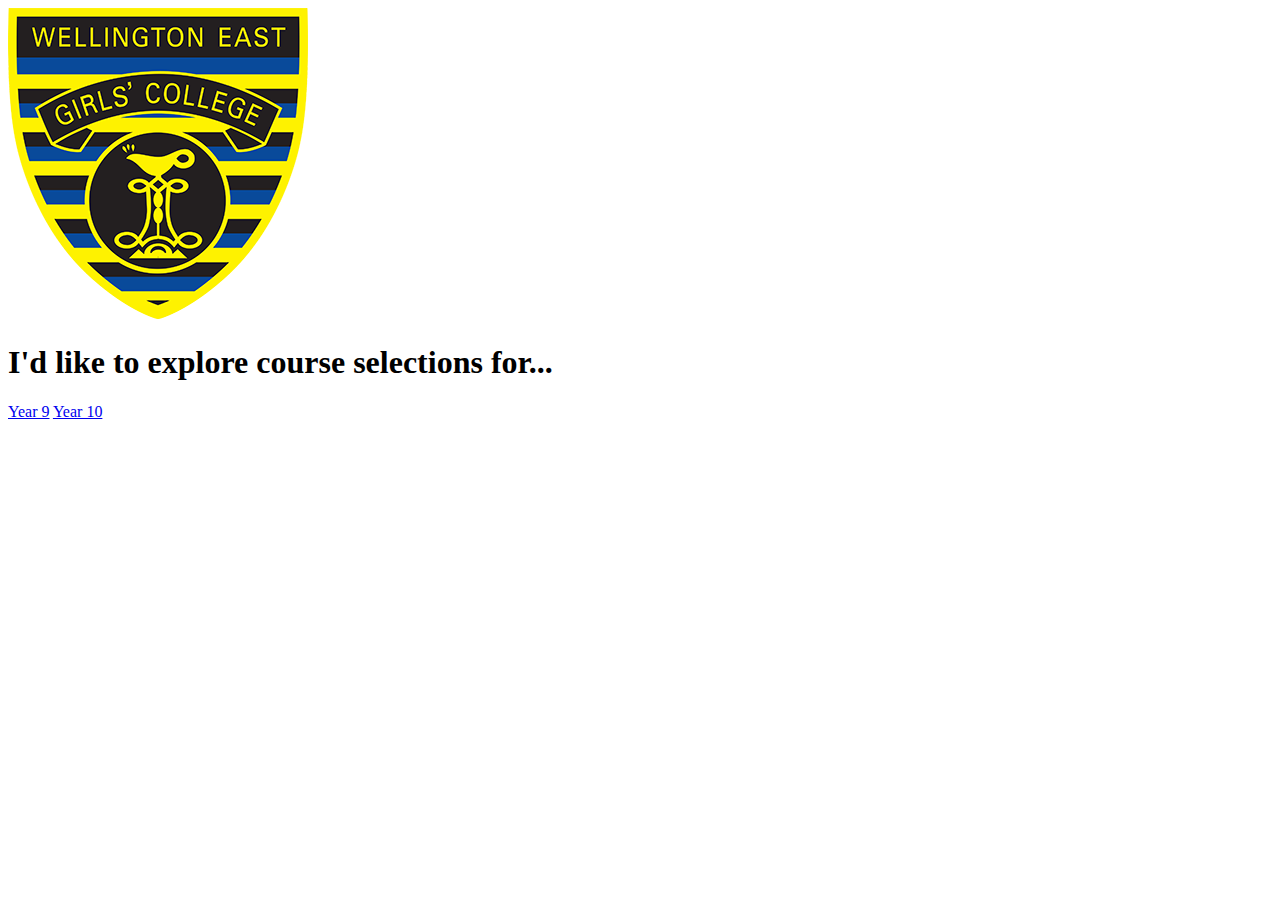
<file: index.html>
<!DOCTYPE html>
<html>
  <head>
    <title>WEGC</title>
    <link rel="icon" href="../../wegc-fav.png" />
    <link rel="preconnect" href="https://fonts.googleapis.com" />
    <link rel="preconnect" href="https://fonts.gstatic.com" crossorigin />
    <link
      href="https://fonts.googleapis.com/css2?family=Source+Sans+3:ital,wght@0,200..900;1,200..900&display=swap"
      rel="stylesheet"
    />
    <link
      href="https://cdn.jsdelivr.net/npm/bootstrap@5.3.0-alpha3/dist/css/bootstrap.min.css"
      rel="stylesheet"
      integrity="sha384-KK94CHFLLe+nY2dmCWGMq91rCGa5gtU4mk92HdvYe+M/SXH301p5ILy+dN9+nJOZ"
      crossorigin="anonymous"
    />

    <!-- Google analytics
        This is purely to get an idea of if this tool is being used. All data sharing options have been 
        disabled and the enhanced measurements selected are "page views" and "form interactions"
  -->
    <script
      async
      src="https://www.googletagmanager.com/gtag/js?id=G-G5KN7HB2KK"
    ></script>
    <script>
      window.dataLayer = window.dataLayer || [];
      function gtag() {
        dataLayer.push(arguments);
      }
      gtag("js", new Date());

      gtag("config", "G-G5KN7HB2KK");
    </script>
  </head>
  <body>
    <div class="container">
      <div class="row justify-content-center">
        <div class="col-lg-2 col-md-4 col-sm-6 col-xs-8">
          <img src="wegc-small.png" class="img-fluid mt-5" />
        </div>
      </div>
      <div class="row justify-content-center">
        <div class="col">
          <h1 class="display-5 text-center mt-5 mb-2">
            I'd like to explore course selections for...
          </h1>
        </div>
      </div>
      <div class="row justify-content-center">
        <div class="d-grid gap-2 col-4 mx-auto">
          <a href="selections/year9/" class="btn btn-primary" type="button"
            >Year 9</a
          >
          <a href="selections/year10/" class="btn btn-primary" type="button"
            >Year 10</a
          >
        </div>
      </div>
    </div>
  </body>
</html>
</file>
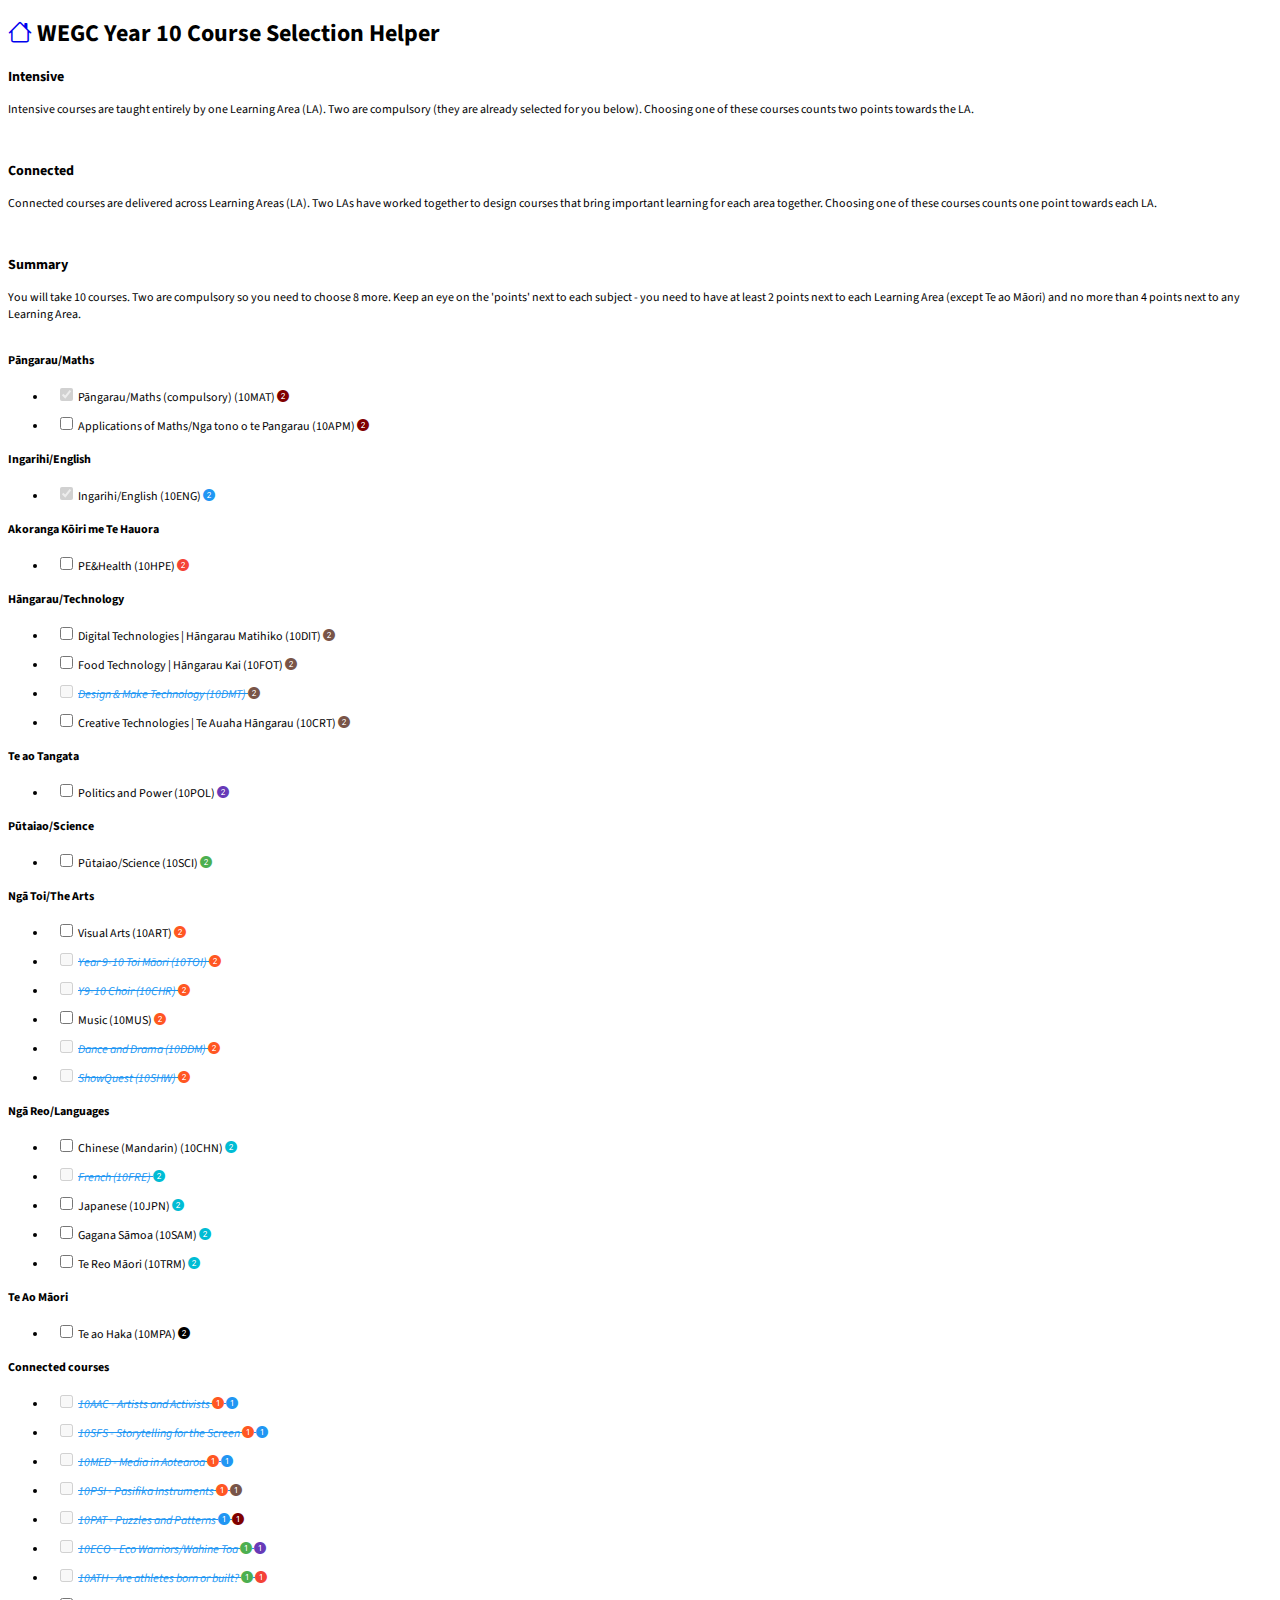
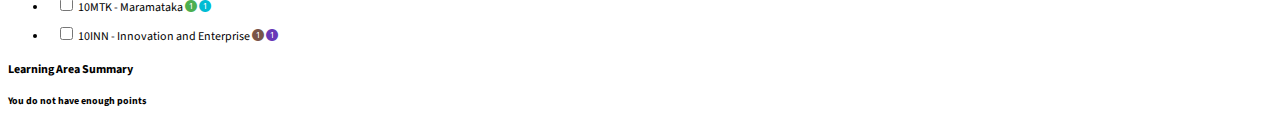
<file: selections/year10/index.html>
<!DOCTYPE html>
<html lang="en">
  <head>
    <meta charset="utf-8" />
    <meta name="viewport" content="width=device-width, initial-scale=1" />
    <title>WEGC Y10 Course Selection Verifier</title>
    <link rel="icon" href="../../wegc-fav.png" />
    <link rel="preconnect" href="https://fonts.googleapis.com" />
    <link rel="preconnect" href="https://fonts.gstatic.com" crossorigin />
    <link
      href="https://fonts.googleapis.com/css2?family=Source+Sans+3:ital,wght@0,200..900;1,200..900&display=swap"
      rel="stylesheet"
    />
    <link
      href="https://cdn.jsdelivr.net/npm/bootstrap@5.3.0-alpha3/dist/css/bootstrap.min.css"
      rel="stylesheet"
      integrity="sha384-KK94CHFLLe+nY2dmCWGMq91rCGa5gtU4mk92HdvYe+M/SXH301p5ILy+dN9+nJOZ"
      crossorigin="anonymous"
    />
    <link
      rel="stylesheet"
      href="https://cdn.jsdelivr.net/npm/bootstrap-icons@1.10.5/font/bootstrap-icons.css"
    />
    <link rel="stylesheet" href="../style.css" />
    <style></style>

    <!-- Google analytics
        This is purely to get an idea of if this tool is being used. All data sharing options have been 
        disabled and the enhanced measurements selected are "page views" and "form interactions"
  -->
    <script
      async
      src="https://www.googletagmanager.com/gtag/js?id=G-G5KN7HB2KK"
    ></script>
    <script>
      window.dataLayer = window.dataLayer || [];
      function gtag() {
        dataLayer.push(arguments);
      }
      gtag("js", new Date());

      gtag("config", "G-G5KN7HB2KK");
    </script>
  </head>
  <body>
    <div class="container-fluid">
      <h1 class="display-6">
        <a class="btn btn-primary btn-lg" href="../../"
          ><i class="bi bi-house"></i
        ></a>
        WEGC <span class="bg-warning">Year 10</span> Course Selection Helper
      </h1>
      <!-- <h1>Year 10 course selection verifier</h1> -->
      <div class="row head-row">
        <div class="col-6">
          <div class="card">
            <div class="card-body pb-0">
              <h3>Intensive</h3>
              <p>
                Intensive courses are taught entirely by one Learning Area (LA).
                Two are compulsory (they are already selected for you below).
                Choosing one of these courses counts two points towards the LA.
              </p>
            </div>
          </div>
        </div>
        <div class="col-3">
          <div class="card">
            <div class="card-body pb-0">
              <h3>Connected</h3>
              <p>
                Connected courses are delivered across Learning Areas (LA). Two
                LAs have worked together to design courses that bring important
                learning for each area together. Choosing one of these courses
                counts one point towards each LA.
              </p>
            </div>
          </div>
        </div>
        <div class="col-3">
          <div class="card text-bg-light bg-summary">
            <div class="card-body pb-0">
              <h3>Summary</h3>
              <p>
                You will take 10 courses. Two are compulsory so you need to
                choose 8 more. Keep an eye on the 'points' next to each subject
                - you need to have at least 2 points next to each Learning Area
                (except Te ao Māori) and no more than 4 points next to any
                Learning Area.
              </p>
            </div>
          </div>
        </div>
      </div>
      <form>
        <div class="row">
          <div class="col-3 selections">
            <div class="card maths">
              <div class="card-header">Pāngarau/Maths</div>
              <ul class="list-group list-group-flush">
                <li class="list-group-item">
                  <div class="form-check">
                    <input
                      class="form-check-input"
                      type="checkbox"
                      name="10mat"
                      id="10mat"
                      data-points='{"maths":"2"}'
                      checked
                      disabled
                    />
                    <label class="form-check-label" for="10mat">
                      Pāngarau/Maths (compulsory) (10MAT)
                      <i class="bi bi-2-circle-fill points-maths"></i>
                    </label>
                  </div>
                </li>
                <!-- <li class="list-group-item">
                  <div class="form-check">
                    <input
                      class="form-check-input"
                      type="checkbox"
                      name="10alg"
                      id="10alg"
                      data-points='{"maths":"2"}'
                    />
                    <label class="form-check-label" for="10alg">
                      Algebra/Taurangi (10ALG)
                      <i class="bi bi-2-circle-fill points-maths"></i>
                    </label>
                  </div>
                </li> -->
                <li class="list-group-item">
                  <div class="form-check">
                    <input
                      class="form-check-input"
                      type="checkbox"
                      name="10apm"
                      id="10apm"
                      data-points='{"maths":"2"}'
                    />
                    <label class="form-check-label" for="10apm">
                      Applications of Maths/Nga tono o te Pangarau (10APM)
                      <i class="bi bi-2-circle-fill points-maths"></i>
                    </label>
                  </div>
                </li>
              </ul>
            </div>

            <div class="card english">
              <div class="card-header">Ingarihi/English</div>
              <ul class="list-group list-group-flush">
                <li class="list-group-item">
                  <div class="form-check">
                    <input
                      class="form-check-input"
                      type="checkbox"
                      name="10eng"
                      id="10eng"
                      data-points='{"english":"2"}'
                      disabled
                      checked
                    />
                    <label class="form-check-label" for="10eng">
                      Ingarihi/English (10ENG)
                      <i class="bi bi-2-circle-fill points-english"></i>
                    </label>
                  </div>
                </li>
              </ul>
            </div>

            <div class="card pe">
              <div class="card-header">Akoranga Kōiri me Te Hauora</div>
              <ul class="list-group list-group-flush">
                <li class="list-group-item">
                  <div class="form-check">
                    <input
                      class="form-check-input"
                      type="checkbox"
                      name="10hpe"
                      id="10hpe"
                      data-points='{"pe":"2"}'
                    />
                    <label class="form-check-label" for="10hpe">
                      PE&Health (10HPE)
                      <i class="bi bi-2-circle-fill points-pe"></i>
                    </label>
                  </div>
                </li>
              </ul>
            </div>

            <div class="card technology">
              <div class="card-header">Hāngarau/Technology</div>
              <ul class="list-group list-group-flush">
                <li class="list-group-item">
                  <div class="form-check">
                    <input
                      class="form-check-input"
                      type="checkbox"
                      name="10dit"
                      id="10dit"
                      data-points='{"technology":"2"}'
                    />
                    <label class="form-check-label" for="10dit">
                      Digital Technologies | Hāngarau Matihiko (10DIT)
                      <i class="bi bi-2-circle-fill points-technology"></i>
                    </label>
                  </div>
                </li>
                <li class="list-group-item">
                  <div class="form-check">
                    <input
                      class="form-check-input"
                      type="checkbox"
                      name="10fot"
                      id="10fot"
                      data-points='{"technology":"2"}'
                    />
                    <label class="form-check-label" for="10fot">
                      Food Technology | Hāngarau Kai (10FOT)
                      <i class="bi bi-2-circle-fill points-technology"></i>
                    </label>
                  </div>
                </li>
                <li class="list-group-item">
                  <div class="form-check">
                    <input
                      class="form-check-input not-available"
                      type="checkbox"
                      name="10dmt"
                      id="10dmt"
                      data-points='{"technology":"2"}'
                      aria-disabled="true"
                      disabled
                    />
                    <label class="form-check-label" for="10dmt">
                      Design & Make Technology (10DMT)
                      <i class="bi bi-2-circle-fill points-technology"></i>
                    </label>
                  </div>
                </li>
                <li class="list-group-item">
                  <div class="form-check">
                    <input
                      class="form-check-input"
                      type="checkbox"
                      name="10crt"
                      id="10crt"
                      data-points='{"technology":"2"}'
                    />
                    <label class="form-check-label" for="10crt">
                      Creative Technologies | Te Auaha Hāngarau (10CRT)
                      <i class="bi bi-2-circle-fill points-technology"></i>
                    </label>
                  </div>
                </li>
              </ul>
            </div>

            <div class="card socsci">
              <div class="card-header">Te ao Tangata</div>
              <ul class="list-group list-group-flush">
                <li class="list-group-item">
                  <div class="form-check">
                    <input
                      class="form-check-input"
                      type="checkbox"
                      name="10pol"
                      id="10pol"
                      data-points='{"socsci":"2"}'
                    />
                    <label class="form-check-label" for="10pol">
                      Politics and Power (10POL)
                      <i class="bi bi-2-circle-fill points-socsci"></i>
                    </label>
                  </div>
                </li>
              </ul>
            </div>
            <div class="card science">
              <div class="card-header">Pūtaiao/Science</div>
              <ul class="list-group list-group-flush">
                <li class="list-group-item">
                  <div class="form-check">
                    <input
                      class="form-check-input"
                      type="checkbox"
                      name="10sci"
                      id="10sci"
                      data-points='{"science":"2"}'
                    />
                    <label class="form-check-label" for="10sci">
                      Pūtaiao/Science (10SCI)
                      <i class="bi bi-2-circle-fill points-science"></i>
                    </label>
                  </div>
                </li>
              </ul>
            </div>
          </div>
          <div class="col-3 selections">
            <div class="card arts">
              <div class="card-header">Ngā Toi/The Arts</div>
              <ul class="list-group list-group-flush">
                <li class="list-group-item">
                  <div class="form-check">
                    <input
                      class="form-check-input"
                      type="checkbox"
                      name="10art"
                      id="10art"
                      data-points='{"arts":"2"}'
                    />
                    <label class="form-check-label" for="10art">
                      Visual Arts (10ART)
                      <i class="bi bi-2-circle-fill points-arts"></i>
                    </label>
                  </div>
                </li>

                <li class="list-group-item">
                  <div class="form-check">
                    <input
                      class="form-check-input not-available"
                      type="checkbox"
                      name="10toi"
                      id="10toi"
                      data-points='{"arts":"2"}'
                      aria-disabled="true"
                      disabled
                    />
                    <label class="form-check-label" for="10toi">
                      Year 9-10 Toi Māori (10TOI)
                      <i class="bi bi-2-circle-fill points-arts"></i>
                    </label>
                  </div>
                </li>

                <li class="list-group-item">
                  <div class="form-check">
                    <input
                      class="form-check-input not-available"
                      type="checkbox"
                      name="10chr"
                      id="10chr"
                      data-points='{"arts":"2"}'
                      aria-disabled="true"
                      disabled
                    />
                    <label class="form-check-label" for="10chr">
                      Y9-10 Choir (10CHR)
                      <i class="bi bi-2-circle-fill points-arts"></i>
                    </label>
                  </div>
                </li>

                <li class="list-group-item">
                  <div class="form-check">
                    <input
                      class="form-check-input"
                      type="checkbox"
                      name="10mus"
                      id="10mus"
                      data-points='{"arts":"2"}'
                    />
                    <label class="form-check-label" for="10mus">
                      Music (10MUS)
                      <i class="bi bi-2-circle-fill points-arts"></i>
                    </label>
                  </div>
                </li>

                <li class="list-group-item">
                  <div class="form-check">
                    <input
                      class="form-check-input not-available"
                      type="checkbox"
                      name="10ddm"
                      id="10ddm"
                      data-points='{"arts":"2"}'
                      aria-disabled="true"
                      disabled
                    />
                    <label class="form-check-label" for="10ddm">
                      Dance and Drama (10DDM)
                      <i class="bi bi-2-circle-fill points-arts"></i>
                    </label>
                  </div>
                </li>

                <li class="list-group-item">
                  <div class="form-check">
                    <input
                      class="form-check-input not-available"
                      type="checkbox"
                      name="10shw"
                      id="10shw"
                      data-points='{"arts":"2"}'
                      aria-disabled="true"
                      disabled
                    />
                    <label class="form-check-label" for="10shw">
                      ShowQuest (10SHW)
                      <i class="bi bi-2-circle-fill points-arts"></i>
                    </label>
                  </div>
                </li>
              </ul>
            </div>

            <div class="card languages">
              <div class="card-header">Ngā Reo/Languages</div>
              <ul class="list-group list-group-flush">
                <li class="list-group-item">
                  <div class="form-check">
                    <input
                      class="form-check-input"
                      type="checkbox"
                      name="10chn"
                      id="10chn"
                      data-points='{"languages":"2"}'
                    />
                    <label class="form-check-label" for="10chn">
                      Chinese (Mandarin) (10CHN)
                      <i class="bi bi-2-circle-fill points-languages"></i>
                    </label>
                  </div>
                </li>
                <li class="list-group-item">
                  <div class="form-check">
                    <input
                      class="form-check-input not-available"
                      type="checkbox"
                      name="10fre"
                      id="10fre"
                      data-points='{"languages":"2"}'
                      aria-disabled="true"
                      disabled
                    />
                    <label class="form-check-label" for="10fre">
                      French (10FRE)
                      <i class="bi bi-2-circle-fill points-languages"></i>
                    </label>
                  </div>
                </li>
                <li class="list-group-item">
                  <div class="form-check">
                    <input
                      class="form-check-input"
                      type="checkbox"
                      name="10jpn"
                      id="10jpn"
                      data-points='{"languages":"2"}'
                    />
                    <label class="form-check-label" for="10jpn">
                      Japanese (10JPN)
                      <i class="bi bi-2-circle-fill points-languages"></i>
                    </label>
                  </div>
                </li>
                <li class="list-group-item">
                  <div class="form-check">
                    <input
                      class="form-check-input"
                      type="checkbox"
                      name="10sam"
                      id="10sam"
                      data-points='{"languages":"2"}'
                    />
                    <label class="form-check-label" for="10sam">
                      Gagana Sāmoa (10SAM)
                      <i class="bi bi-2-circle-fill points-languages"></i>
                    </label>
                  </div>
                </li>
                <!-- <li class="list-group-item">
                  <div class="form-check">
                    <input
                      class="form-check-input"
                      type="checkbox"
                      name="10eal"
                      id="10eal"
                      data-points='{"languages":"2"}'
                    />
                    <label class="form-check-label" for="10eal">
                      English and Academic Language (10EAL)
                      <i class="bi bi-2-circle-fill points-languages"></i>
                    </label>
                  </div>
                </li> -->
                <li class="list-group-item">
                  <div class="form-check">
                    <input
                      class="form-check-input"
                      type="checkbox"
                      name="10trm"
                      id="10trm"
                      data-points='{"languages":"2"}'
                    />
                    <label class="form-check-label" for="10trm">
                      Te Reo Māori (10TRM)
                      <i class="bi bi-2-circle-fill points-languages"></i>
                    </label>
                  </div>
                </li>
              </ul>
            </div>
            <div class="card teaomaori">
              <div class="card-header">Te Ao Māori</div>
              <ul class="list-group list-group-flush">
                <li class="list-group-item">
                  <div class="form-check">
                    <input
                      class="form-check-input"
                      type="checkbox"
                      name="10mpa"
                      id="10mpa"
                      data-points='{"teaomaori":"2"}'
                    />
                    <label class="form-check-label" for="10MPA">
                      Te ao Haka (10MPA)
                      <i class="bi bi-2-circle-fill points-teaomaori"></i>
                    </label>
                  </div>
                </li>
              </ul>
            </div>
          </div>
          <div class="col-3 selections">
            <div class="card">
              <div class="card-header">Connected courses</div>
              <ul class="list-group list-group-flush">
                <li class="list-group-item">
                  <div class="form-check">
                    <input
                      class="form-check-input not-available"
                      type="checkbox"
                      name="10aac"
                      id="10aac"
                      data-points='{"arts":"1","english":"1"}'
                      aria-disabled="true"
                      disabled
                    />
                    <label class="form-check-label" for="10aac">
                      10AAC - Artists and Activists
                      <i class="bi bi-1-circle-fill points-arts"></i>
                      <i class="bi bi-1-circle-fill points-english"></i>
                    </label>
                  </div>
                </li>

                <li class="list-group-item">
                  <div class="form-check">
                    <input
                      class="form-check-input not-available"
                      type="checkbox"
                      name="10sfs"
                      id="10sfs"
                      data-points='{"english":"1","arts":"1"}'
                      aria-disabled="true"
                      disabled
                    />
                    <label class="form-check-label" for="10sfs">
                      10SFS - Storytelling for the Screen
                      <i class="bi bi-1-circle-fill points-arts"></i>
                      <i class="bi bi-1-circle-fill points-english"></i>
                    </label>
                  </div>
                </li>
                <li class="list-group-item">
                  <div class="form-check">
                    <input
                      class="form-check-input not-available"
                      type="checkbox"
                      name="10med"
                      id="10med"
                      data-points='{"english":"1","teaomaori":"1"}'
                      aria-disabled="true"
                      disabled
                    />
                    <label class="form-check-label" for="10med">
                      10MED - Media in Aotearoa
                      <i class="bi bi-1-circle-fill points-arts"></i>
                      <i class="bi bi-1-circle-fill points-teaomaori"></i>
                    </label>
                  </div>
                </li>

                <li class="list-group-item">
                  <div class="form-check">
                    <input
                      class="form-check-input not-available"
                      type="checkbox"
                      name="10psi"
                      id="10psi"
                      data-points='{"arts":"1","technology":"1"}'
                      aria-disabled="true"
                      disabled
                    />
                    <label class="form-check-label" for="10psi">
                      10PSI - Pasifika Instruments
                      <i class="bi bi-1-circle-fill points-arts"></i>
                      <i class="bi bi-1-circle-fill points-technology"></i>
                    </label>
                  </div>
                </li>

                <!-- <li class="list-group-item">
                  <div class="form-check">
                    <input
                      class="form-check-input"
                      type="checkbox"
                      name="10len"
                      id="10len"
                      data-points='{"english":"1","maths":"1"}'
                    />
                    <label class="form-check-label" for="10len">
                      10LEN - Learning Enrichment
                      <i class="bi bi-1-circle-fill points-english"></i>
                      <i class="bi bi-1-circle-fill points-maths"></i>
                    </label>
                  </div>
                </li> -->

                <li class="list-group-item">
                  <div class="form-check">
                    <input
                      class="form-check-input not-available"
                      type="checkbox"
                      name="10pat"
                      id="10pat"
                      data-points='{"english":"1","maths":"1"}'
                      aria-disabled="true"
                      disabled
                    />
                    <label class="form-check-label" for="10pat">
                      10PAT - Puzzles and Patterns
                      <i class="bi bi-1-circle-fill points-english"></i>
                      <i class="bi bi-1-circle-fill points-maths"></i>
                    </label>
                  </div>
                </li>

                <!-- <li class="list-group-item">
                  <div class="form-check">
                    <input
                      class="form-check-input"
                      type="checkbox"
                      name="10emp"
                      id="10emp"
                      data-points='{"english":"1","socsci":"1"}'
                    />
                    <label class="form-check-label" for="10emp">
                      10EMP - An Empowered Voice
                      <i class="bi bi-1-circle-fill points-english"></i>
                      <i class="bi bi-1-circle-fill points-socsci"></i>
                    </label>
                  </div>
                </li> -->

                <!-- <li class="list-group-item">
                  <div class="form-check">
                    <input
                      class="form-check-input"
                      type="checkbox"
                      name="10gen"
                      id="10gen"
                      data-points='{"english":"1","pe":"1"}'
                    />
                    <label class="form-check-label" for="10gen">
                      10GEN - Looking through the Lens: Challenging Gender
                      Stereotypes in Sport
                      <i class="bi bi-1-circle-fill points-english"></i>
                      <i class="bi bi-1-circle-fill points-pe"></i>
                    </label>
                  </div>
                </li> -->

                <li class="list-group-item">
                  <div class="form-check">
                    <input
                      class="form-check-input not-available"
                      type="checkbox"
                      name="10eco"
                      id="10eco"
                      data-points='{"science":"1","socsci":"1"}'
                      aria-disabled="true"
                      disabled
                    />
                    <label class="form-check-label" for="10eco">
                      10ECO - Eco Warriors/Wahine Toa
                      <i class="bi bi-1-circle-fill points-science"></i>
                      <i class="bi bi-1-circle-fill points-socsci"></i>
                    </label>
                  </div>
                </li>

                <li class="list-group-item">
                  <div class="form-check">
                    <input
                      class="form-check-input not-available"
                      type="checkbox"
                      name="10ath"
                      id="10ath"
                      data-points='{"science":"1","pe":"1"}'
                      aria-disabled="true"
                      disabled
                    />
                    <label class="form-check-label" for="10ath">
                      10ATH - Are athletes born or built?
                      <i class="bi bi-1-circle-fill points-science"></i>
                      <i class="bi bi-1-circle-fill points-pe"></i>
                    </label>
                  </div>
                </li>

                <li class="list-group-item">
                  <div class="form-check">
                    <input
                      class="form-check-input"
                      type="checkbox"
                      name="10mtk"
                      id="10mtk"
                      data-points='{"science":"1","languages":"1"}'
                    />
                    <label class="form-check-label" for="10mtk">
                      10MTK - Maramataka
                      <i class="bi bi-1-circle-fill points-science"></i>
                      <i class="bi bi-1-circle-fill points-languages"></i>
                    </label>
                  </div>
                </li>

                <li class="list-group-item">
                  <div class="form-check">
                    <input
                      class="form-check-input"
                      type="checkbox"
                      name="10inn"
                      id="10inn"
                      data-points='{"technology":"1","socsci":"1"}'
                    />
                    <label class="form-check-label" for="10inn">
                      10INN - Innovation and Enterprise
                      <i class="bi bi-1-circle-fill points-technology"></i>
                      <i class="bi bi-1-circle-fill points-socsci"></i>
                    </label>
                  </div>
                </li>
              </ul>
            </div>
          </div>
          <div class="col-3">
            <div
              id="summary-card"
              class="card text-bg-light mb-3 bg-summary bg-warning-subtle"
            >
              <div class="card-header">Learning Area Summary</div>
              <div class="card-body">
                <h5 class="card-title">You do not have enough points</h5>
                <p class="card-text"></p>
              </div>
            </div>
          </div>
        </div>
      </form>
    </div>
    <script
      src="https://code.jquery.com/jquery-3.7.0.min.js"
      integrity="sha256-2Pmvv0kuTBOenSvLm6bvfBSSHrUJ+3A7x6P5Ebd07/g="
      crossorigin="anonymous"
    ></script>
    <script
      src="https://cdn.jsdelivr.net/npm/bootstrap@5.3.0-alpha3/dist/js/bootstrap.bundle.min.js"
      integrity="sha384-ENjdO4Dr2bkBIFxQpeoTz1HIcje39Wm4jDKdf19U8gI4ddQ3GYNS7NTKfAdVQSZe"
      crossorigin="anonymous"
    ></script>
    <script src="../east.js"></script>
    <script src="validate-y10.js"></script>
  </body>
</html>
</file>
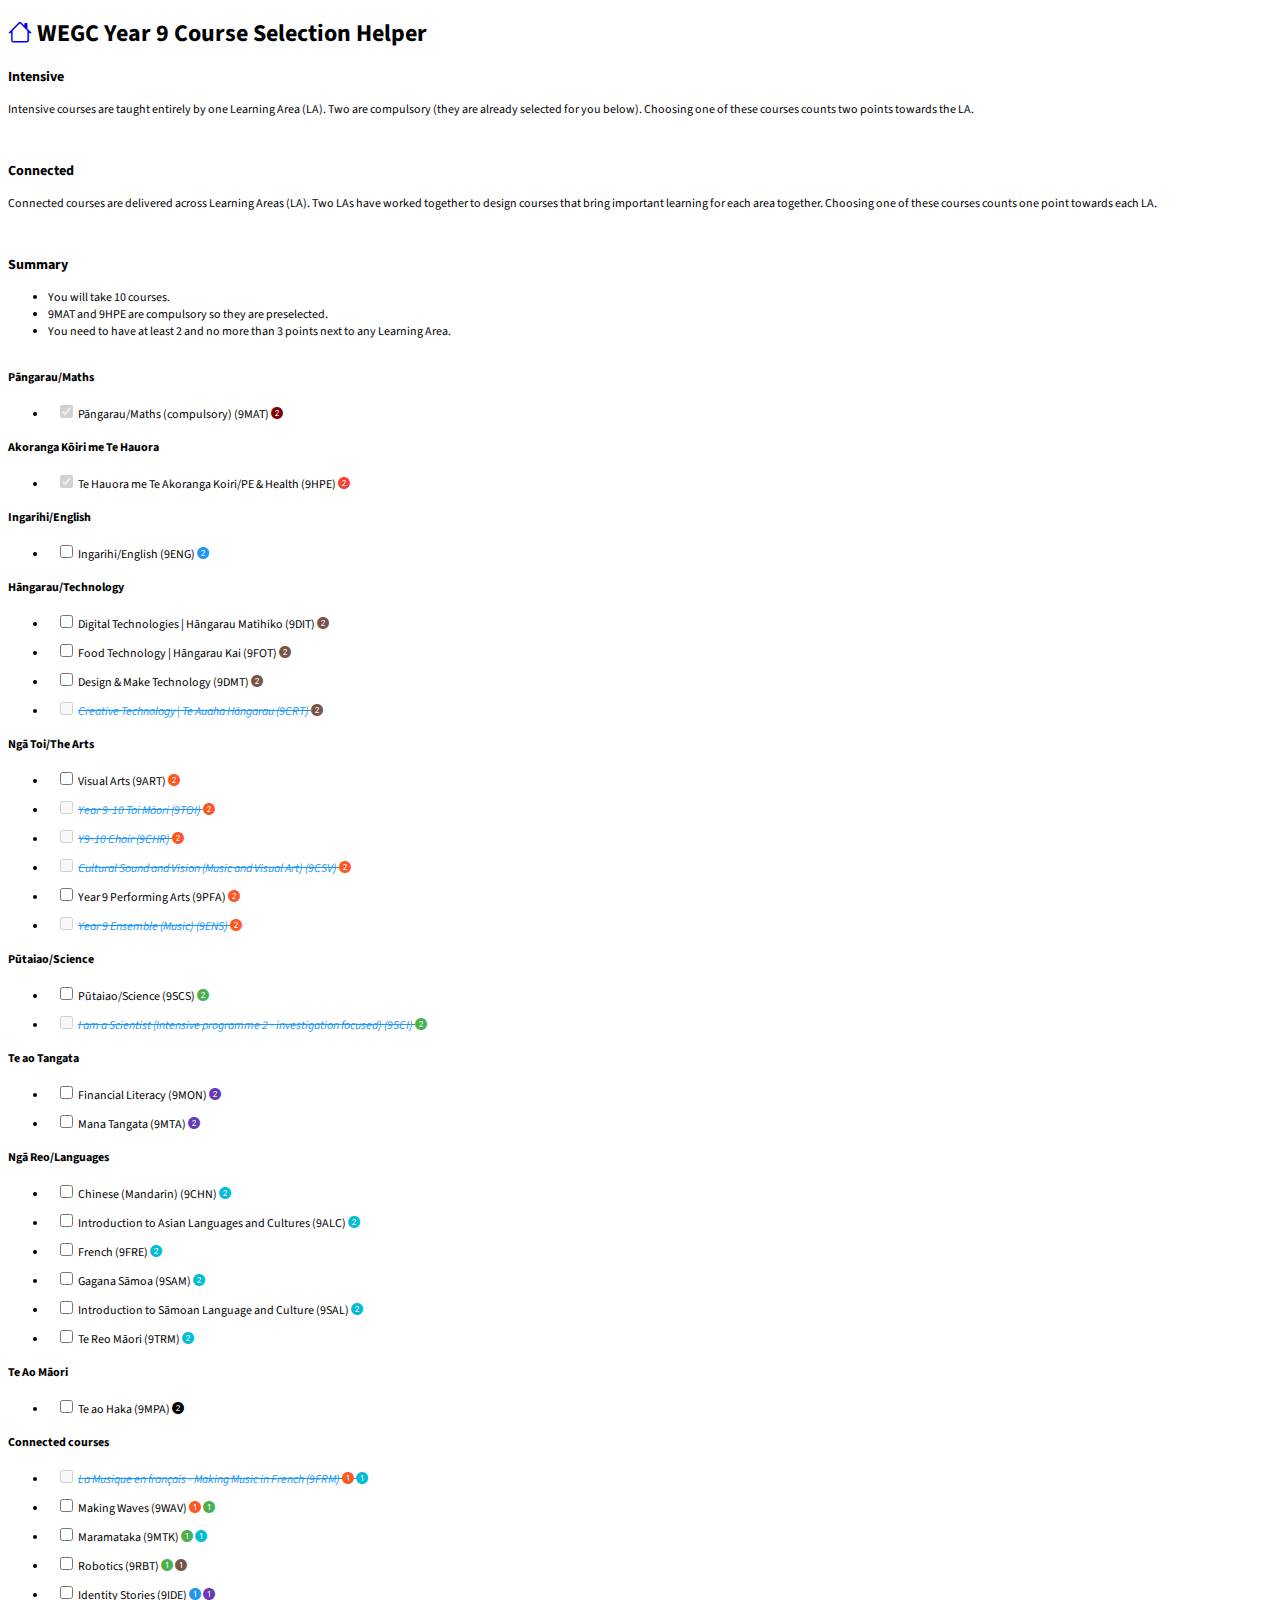
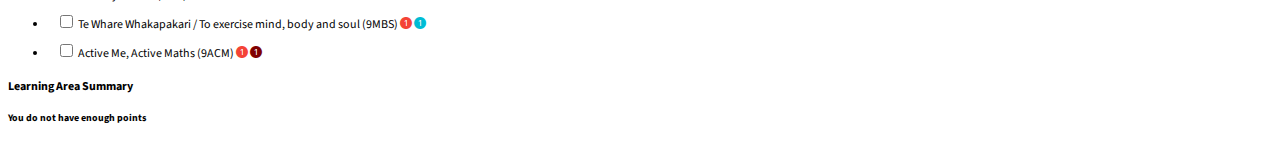
<file: selections/year9/index.html>
<!DOCTYPE html>
<html lang="en">
  <head>
    <meta charset="utf-8" />
    <meta name="viewport" content="width=device-width, initial-scale=1" />
    <title>WEGC Y9 Course Selection Verifier</title>
    <link rel="icon" href="../../wegc-fav.png" />
    <link rel="preconnect" href="https://fonts.googleapis.com" />
    <link rel="preconnect" href="https://fonts.gstatic.com" crossorigin />
    <link
      href="https://fonts.googleapis.com/css2?family=Source+Sans+3:ital,wght@0,200..900;1,200..900&display=swap"
      rel="stylesheet"
    />
    <link
      href="https://cdn.jsdelivr.net/npm/bootstrap@5.3.0-alpha3/dist/css/bootstrap.min.css"
      rel="stylesheet"
      integrity="sha384-KK94CHFLLe+nY2dmCWGMq91rCGa5gtU4mk92HdvYe+M/SXH301p5ILy+dN9+nJOZ"
      crossorigin="anonymous"
    />
    <link
      rel="stylesheet"
      href="https://cdn.jsdelivr.net/npm/bootstrap-icons@1.10.5/font/bootstrap-icons.css"
    />
    <link rel="stylesheet" href="../style.css" />

    <!-- Google analytics
        This is purely to get an idea of if this tool is being used. All data sharing options have been 
        disabled and the enhanced measurements selected are "page views" and "form interactions"
  -->
    <script
      async
      src="https://www.googletagmanager.com/gtag/js?id=G-G5KN7HB2KK"
    ></script>
    <script>
      window.dataLayer = window.dataLayer || [];
      function gtag() {
        dataLayer.push(arguments);
      }
      gtag("js", new Date());

      gtag("config", "G-G5KN7HB2KK");
    </script>
  </head>
  <body>
    <div class="container-fluid">
      <h1 class="display-6">
        <a class="btn btn-primary btn-lg" href="../../"
          ><i class="bi bi-house"></i
        ></a>
        WEGC <span class="bg-warning">Year 9</span> Course Selection Helper
      </h1>
      <!-- <h1>Year 10 course selection verifier</h1> -->
      <div class="row head-row">
        <div class="col-6">
          <div class="card">
            <div class="card-body p-2">
              <h3>Intensive</h3>
              <p>
                Intensive courses are taught entirely by one Learning Area (LA).
                Two are compulsory (they are already selected for you below).
                Choosing one of these courses counts two points towards the LA.
              </p>
            </div>
          </div>
        </div>
        <div class="col-3">
          <div class="card">
            <div class="card-body p-2">
              <h3>Connected</h3>
              <p>
                Connected courses are delivered across Learning Areas (LA). Two
                LAs have worked together to design courses that bring important
                learning for each area together. Choosing one of these courses
                counts one point towards each LA.
              </p>
            </div>
          </div>
        </div>
        <div class="col-3">
          <div class="card text-bg-light bg-summary">
            <div class="card-body p-2">
              <h3>Summary</h3>
              <ul>
                <li>You will take 10 courses.</li>
                <li>9MAT and 9HPE are compulsory so they are preselected.</li>
                <li>
                  You need to have at least 2 and no more than 3 points next to
                  any Learning Area.
                </li>
              </ul>
            </div>
          </div>
        </div>
      </div>
      <form>
        <div class="row">
          <div class="col-3 selections">
            <div class="card maths">
              <div class="card-header">Pāngarau/Maths</div>
              <ul class="list-group list-group-flush">
                <li class="list-group-item">
                  <div class="form-check">
                    <input
                      class="form-check-input"
                      type="checkbox"
                      name="9mat"
                      id="9mat"
                      data-points='{"maths":"2"}'
                      checked
                      disabled
                    />
                    <label class="form-check-label" for="9mat">
                      Pāngarau/Maths (compulsory) (9MAT)
                      <i class="bi bi-2-circle-fill points-maths"></i>
                    </label>
                  </div>
                </li>
              </ul>
            </div>
            <div class="card pe">
              <div class="card-header">Akoranga Kōiri me Te Hauora</div>
              <ul class="list-group list-group-flush">
                <li class="list-group-item">
                  <div class="form-check">
                    <input
                      class="form-check-input"
                      type="checkbox"
                      name="9hpe"
                      id="9hpe"
                      data-points='{"pe":"2"}'
                      checked
                      disabled
                    />
                    <label class="form-check-label" for="9hpe">
                      Te Hauora me Te Akoranga Koiri/PE & Health (9HPE)
                      <i class="bi bi-2-circle-fill points-pe"></i>
                    </label>
                  </div>
                </li>
              </ul>
            </div>
            <div class="card english">
              <div class="card-header">Ingarihi/English</div>
              <ul class="list-group list-group-flush">
                <li class="list-group-item">
                  <div class="form-check">
                    <input
                      class="form-check-input"
                      type="checkbox"
                      name="9eng"
                      id="9eng"
                      data-points='{"english":"2"}'
                    />
                    <label class="form-check-label" for="9eng">
                      Ingarihi/English (9ENG)
                      <i class="bi bi-2-circle-fill points-english"></i>
                    </label>
                  </div>
                </li>
              </ul>
            </div>
            <div class="card technology">
              <div class="card-header">Hāngarau/Technology</div>
              <ul class="list-group list-group-flush">
                <li class="list-group-item">
                  <div class="form-check">
                    <input
                      class="form-check-input"
                      type="checkbox"
                      name="9dit"
                      id="9dit"
                      data-points='{"technology":"2"}'
                    />
                    <label class="form-check-label" for="9dit">
                      Digital Technologies | Hāngarau Matihiko (9DIT)
                      <i class="bi bi-2-circle-fill points-technology"></i>
                    </label>
                  </div>
                </li>
                <li class="list-group-item">
                  <div class="form-check">
                    <input
                      class="form-check-input"
                      type="checkbox"
                      name="9fot"
                      id="9fot"
                      data-points='{"technology":"2"}'
                    />
                    <label class="form-check-label" for="9fot">
                      Food Technology | Hāngarau Kai (9FOT)
                      <i class="bi bi-2-circle-fill points-technology"></i>
                    </label>
                  </div>
                </li>
                <li class="list-group-item">
                  <div class="form-check">
                    <input
                      class="form-check-input"
                      type="checkbox"
                      name="9dmt"
                      id="9dmt"
                      data-points='{"technology":"2"}'
                    />
                    <label class="form-check-label" for="9dmt">
                      Design & Make Technology (9DMT)
                      <i class="bi bi-2-circle-fill points-technology"></i>
                    </label>
                  </div>
                </li>
                <li class="list-group-item">
                  <div class="form-check">
                    <input
                      class="form-check-input not-available"
                      type="checkbox"
                      name="9crt"
                      id="9crt"
                      data-points='{"technology":"2"}'
                      aria-disabled="true" disabled
                    />
                    <label class="form-check-label" for="9crt">
                      Creative Technology | Te Auaha Hāngarau (9CRT)
                      <i class="bi bi-2-circle-fill points-technology"></i>
                    </label>
                  </div>
                </li>
              </ul>
            </div>

            <div class="card arts">
              <div class="card-header">Ngā Toi/The Arts</div>
              <ul class="list-group list-group-flush">
                <li class="list-group-item">
                  <div class="form-check">
                    <input
                      class="form-check-input"
                      type="checkbox"
                      name="9art"
                      id="9art"
                      data-points='{"arts":"2"}'
                    />
                    <label class="form-check-label" for="9art">
                      Visual Arts (9ART)
                      <i class="bi bi-2-circle-fill points-arts"></i>
                    </label>
                  </div>
                </li>

                <li class="list-group-item">
                  <div class="form-check">
                    <input
                      class="form-check-input not-available"
                      type="checkbox"
                      name="9toi"
                      id="9toi"
                      data-points='{"arts":"2"}'
                      aria-disabled="true"
                      disabled
                    />
                    <label class="form-check-label" for="9toi">
                      Year 9-10 Toi Māori (9TOI)
                      <i class="bi bi-2-circle-fill points-arts"></i>
                    </label>
                  </div>
                </li>

                <li class="list-group-item">
                  <div class="form-check">
                    <input
                      class="form-check-input not-available"
                      type="checkbox"
                      name="9chr"
                      id="9chr"
                      data-points='{"arts":"2"}'
                      aria-disabled="true"
                      disabled
                    />
                    <label class="form-check-label" for="9chr">
                      Y9-10 Choir (9CHR)
                      <i class="bi bi-2-circle-fill points-arts"></i>
                    </label>
                  </div>
                </li>

                <li class="list-group-item">
                  <div class="form-check">
                    <input
                      class="form-check-input not-available"
                      type="checkbox"
                      name="9csv"
                      id="9csv"
                      data-points='{"arts":"2"}'
                      aria-disabled="true" disabled
                    />
                    <label class="form-check-label" for="9csv">
                      Cultural Sound and Vision (Music and Visual Art) (9CSV)
                      <i class="bi bi-2-circle-fill points-arts"></i>
                    </label>
                  </div>
                </li>

                <li class="list-group-item">
                  <div class="form-check">
                    <input
                      class="form-check-input"
                      type="checkbox"
                      name="9pfa"
                      id="9pfa"
                      data-points='{"arts":"2"}'
                    />
                    <label class="form-check-label" for="9pfa">
                      Year 9 Performing Arts (9PFA)
                      <i class="bi bi-2-circle-fill points-arts"></i>
                    </label>
                  </div>
                </li>

                <li class="list-group-item">
                  <div class="form-check">
                    <input
                      class="form-check-input not-available"
                      type="checkbox"
                      name="9ens"
                      id="9ens"
                      data-points='{"arts":"2"}'
                      aria-disabled="true" disabled
                    />
                    <label class="form-check-label" for="9ens">
                      Year 9 Ensemble (Music) (9ENS)
                      <i class="bi bi-2-circle-fill points-arts"></i>
                    </label>
                  </div>
                </li>
              </ul>
            </div>
          </div>
          <div class="col-3 selections">
            <div class="card science">
              <div class="card-header">Pūtaiao/Science</div>
              <ul class="list-group list-group-flush">
                <li class="list-group-item">
                  <div class="form-check">
                    <input
                      class="form-check-input"
                      type="checkbox"
                      name="9scs"
                      id="9scs"
                      data-points='{"science":"2"}'
                    />
                    <label class="form-check-label" for="9scs">
                      Pūtaiao/Science (9SCS)
                      <i class="bi bi-2-circle-fill points-science"></i>
                    </label>
                  </div>
                </li>
                <li class="list-group-item">
                  <div class="form-check">
                    <input
                      class="form-check-input not-available"
                      type="checkbox"
                      name="9sci"
                      id="9sci"
                      data-points='{"science":"2"}'
                      aria-disabled="true"
                      disabled
                    />
                    <label class="form-check-label" for="9sci">
                      I am a Scientist (Intensive programme 2 - investigation
                      focused) (9SCI)
                      <i class="bi bi-2-circle-fill points-science"></i>
                    </label>
                  </div>
                </li>
              </ul>
            </div>
            <div class="card socsci">
              <div class="card-header">Te ao Tangata</div>
              <ul class="list-group list-group-flush">
                <li class="list-group-item">
                  <div class="form-check">
                    <input
                      class="form-check-input"
                      type="checkbox"
                      name="9mon"
                      id="9mon"
                      data-points='{"socsci":"2"}'
                    />
                    <label class="form-check-label" for="9mon">
                      Financial Literacy (9MON)
                      <i class="bi bi-2-circle-fill points-socsci"></i>
                    </label>
                  </div>
                </li>
                <li class="list-group-item">
                  <div class="form-check">
                    <input
                      class="form-check-input"
                      type="checkbox"
                      name="9mta"
                      id="9mta"
                      data-points='{"socsci":"2"}'
                    />
                    <label class="form-check-label" for="9mta">
                      Mana Tangata (9MTA)
                      <i class="bi bi-2-circle-fill points-socsci"></i>
                    </label>
                  </div>
                </li>
              </ul>
            </div>
            <div class="card languages">
              <div class="card-header">Ngā Reo/Languages</div>
              <ul class="list-group list-group-flush">
                <li class="list-group-item">
                  <div class="form-check">
                    <input
                      class="form-check-input"
                      type="checkbox"
                      name="9chn"
                      id="9chn"
                      data-points='{"languages":"2"}'
                    />
                    <label class="form-check-label" for="9chn">
                      Chinese (Mandarin) (9CHN)
                      <i class="bi bi-2-circle-fill points-languages"></i>
                    </label>
                  </div>
                </li>
                <li class="list-group-item">
                  <div class="form-check">
                    <input
                      class="form-check-input"
                      type="checkbox"
                      name="9alc"
                      id="9alc"
                      data-points='{"languages":"2"}'
                    />
                    <label class="form-check-label" for="9alc">
                      Introduction to Asian Languages and Cultures (9ALC)
                      <i class="bi bi-2-circle-fill points-languages"></i>
                    </label>
                  </div>
                </li>
                <li class="list-group-item">
                  <div class="form-check">
                    <input
                      class="form-check-input"
                      type="checkbox"
                      name="9fre"
                      id="9fre"
                      data-points='{"languages":"2"}'
                    />
                    <label class="form-check-label" for="9fre">
                      French (9FRE)
                      <i class="bi bi-2-circle-fill points-languages"></i>
                    </label>
                  </div>
                </li>

                <li class="list-group-item">
                  <div class="form-check">
                    <input
                      class="form-check-input"
                      type="checkbox"
                      name="9sam"
                      id="9sam"
                      data-points='{"languages":"2"}'
                    />
                    <label class="form-check-label" for="9sam">
                      Gagana Sāmoa (9SAM)
                      <i class="bi bi-2-circle-fill points-languages"></i>
                    </label>
                  </div>
                </li>

                <li class="list-group-item">
                  <div class="form-check">
                    <input
                      class="form-check-input"
                      type="checkbox"
                      name="9sal"
                      id="9sal"
                      data-points='{"languages":"2"}'
                    />
                    <label class="form-check-label" for="9sal">
                      Introduction to Sāmoan Language and Culture (9SAL)
                      <i class="bi bi-2-circle-fill points-languages"></i>
                    </label>
                  </div>
                </li>
                <li class="list-group-item">
                  <div class="form-check">
                    <input
                      class="form-check-input"
                      type="checkbox"
                      name="9trm"
                      id="9trm"
                      data-points='{"languages":"2"}'
                    />
                    <label class="form-check-label" for="9trm">
                      Te Reo Māori (9TRM)
                      <i class="bi bi-2-circle-fill points-languages"></i>
                    </label>
                  </div>
                </li>
                <!-- <li class="list-group-item">
                  <div class="form-check">
                    <input
                      class="form-check-input"
                      type="checkbox"
                      name="9eal"
                      id="9eal"
                      data-points='{"languages":"2"}'
                    />
                    <label class="form-check-label" for="9eal">
                      English and Academic Language (9EAL)
                      <i class="bi bi-2-circle-fill points-languages"></i>
                    </label>
                  </div>
                </li> -->
                <!-- <li class="list-group-item">
                  <div class="form-check">
                    <input
                      class="form-check-input"
                      type="checkbox"
                      name="fdn"
                      id="fdn"
                      data-points='{"languages":"2"}'
                    />
                    <label class="form-check-label" for="fdn">
                      Foundation English (FDN)
                      <i class="bi bi-2-circle-fill points-languages"></i>
                    </label>
                  </div>
                </li> -->
              </ul>
            </div>

            <div class="card teaomaori">
              <div class="card-header">Te Ao Māori</div>
              <ul class="list-group list-group-flush">
                <li class="list-group-item">
                  <div class="form-check">
                    <input
                      class="form-check-input"
                      type="checkbox"
                      name="9mpa"
                      id="9mpa"
                      data-points='{"teaomaori":"2"}'
                    />
                    <label class="form-check-label" for="9MPA">
                      Te ao Haka (9MPA)
                      <i class="bi bi-2-circle-fill points-teaomaori"></i>
                    </label>
                  </div>
                </li>
              </ul>
            </div>
          </div>
          <div class="col-3 selections">
            <div class="card">
              <div class="card-header">Connected courses</div>
              <ul class="list-group list-group-flush">
                <li class="list-group-item">
                  <div class="form-check">
                    <input
                      class="form-check-input not-available"
                      type="checkbox"
                      name="9frm"
                      id="9frm"
                      data-points='{"arts":"1","languages":"1"}'
                      aria-disabled="true" disabled
                    />
                    <label class="form-check-label" for="9frm">
                      La Musique en français - Making Music in French (9FRM)
                      <i class="bi bi-1-circle-fill points-arts"></i>
                      <i class="bi bi-1-circle-fill points-languages"></i>
                    </label>
                  </div>
                </li>

                <li class="list-group-item">
                  <div class="form-check">
                    <input
                      class="form-check-input"
                      type="checkbox"
                      name="9wav"
                      id="9wav"
                      data-points='{"arts":"1","science":"1"}'
                    />
                    <label class="form-check-label" for="9wav">
                      Making Waves (9WAV)
                      <i class="bi bi-1-circle-fill points-arts"></i>
                      <i class="bi bi-1-circle-fill points-science"></i>
                    </label>
                  </div>
                </li>

                <li class="list-group-item">
                  <div class="form-check">
                    <input
                      class="form-check-input"
                      type="checkbox"
                      name="9mtk"
                      id="9mtk"
                      data-points='{"science":"1","languages":"1"}'
                    />
                    <label class="form-check-label" for="9mtk">
                      Maramataka (9MTK)
                      <i class="bi bi-1-circle-fill points-science"></i>
                      <i class="bi bi-1-circle-fill points-languages"></i>
                    </label>
                  </div>
                </li>

                <li class="list-group-item">
                  <div class="form-check">
                    <input
                      class="form-check-input"
                      type="checkbox"
                      name="9rbt"
                      id="9rbt"
                      data-points='{"science":"1","technology":"1"}'
                    />
                    <label class="form-check-label" for="9rbt">
                      Robotics (9RBT)
                      <i class="bi bi-1-circle-fill points-science"></i>
                      <i class="bi bi-1-circle-fill points-technology"></i>
                    </label>
                  </div>
                </li>

                <!-- <li class="list-group-item">
                  <div class="form-check">
                    <input
                      class="form-check-input"
                      type="checkbox"
                      name="9sto"
                      id="9sto"
                      data-points='{"english":"1","arts":"1"}'
                    />
                    <label class="form-check-label" for="9sto">
                      Story to Stage (9STO)
                      <i class="bi bi-1-circle-fill points-english"></i>
                      <i class="bi bi-1-circle-fill points-arts"></i>
                    </label>
                  </div>
                </li> -->

                <!-- <li class="list-group-item">
                  <div class="form-check">
                    <input
                      class="form-check-input"
                      type="checkbox"
                      name="9len"
                      id="9len"
                      data-points='{"english":"1","maths":"1"}'
                    />
                    <label class="form-check-label" for="9len">
                      Learning Enrichment (9LEN)
                      <i class="bi bi-1-circle-fill points-english"></i>
                      <i class="bi bi-1-circle-fill points-maths"></i>
                    </label>
                  </div>
                </li> -->

                <!-- <li class="list-group-item">
                  <div class="form-check">
                    <input
                      class="form-check-input"
                      type="checkbox"
                      name="9scf"
                      id="9scf"
                      data-points='{"english":"1","science":"1"}'
                    />
                    <label class="form-check-label" for="9scf">
                      Out of this World (9SCF)
                      <i class="bi bi-1-circle-fill points-english"></i>
                      <i class="bi bi-1-circle-fill points-science"></i>
                    </label>
                  </div>
                </li> -->

                <li class="list-group-item">
                  <div class="form-check">
                    <input
                      class="form-check-input"
                      type="checkbox"
                      name="9ide"
                      id="9ide"
                      data-points='{"english":"1","socsci":"1"}'
                    />
                    <label class="form-check-label" for="9ide">
                      Identity Stories (9IDE)
                      <i class="bi bi-1-circle-fill points-english"></i>
                      <i class="bi bi-1-circle-fill points-socsci"></i>
                    </label>
                  </div>
                </li>

                <!-- <li class="list-group-item">
                  <div class="form-check">
                    <input
                      class="form-check-input"
                      type="checkbox"
                      name="9emp"
                      id="9emp"
                      data-points='{"english":"1","arts":"1"}'
                    />
                    <label class="form-check-label" for="9emp">
                      An Empowered Voice (9EMP)
                      <i class="bi bi-1-circle-fill points-english"></i>
                      <i class="bi bi-1-circle-fill points-socsci"></i>
                    </label>
                  </div>
                </li> -->

                <!-- <li class="list-group-item">
                  <div class="form-check">
                    <input
                      class="form-check-input"
                      type="checkbox"
                      name="9mon"
                      id="9mon"
                      data-points='{"socsci":"1","maths":"1"}'
                    />
                    <label class="form-check-label" for="9mon">
                      Financial Literacy (9MON)
                      <i class="bi bi-1-circle-fill points-socsci"></i>
                      <i class="bi bi-1-circle-fill points-maths"></i>
                    </label>
                  </div>
                </li> -->

                <li class="list-group-item">
                  <div class="form-check">
                    <input
                      class="form-check-input"
                      type="checkbox"
                      name="9tww"
                      id="9tww"
                      data-points='{"pe":"1","languages":"1"}'
                    />
                    <label class="form-check-label" for="9tww">
                      Te Whare Whakapakari / To exercise mind, body and soul
                      (9MBS)
                      <i class="bi bi-1-circle-fill points-pe"></i>
                      <i class="bi bi-1-circle-fill points-languages"></i>
                    </label>
                  </div>
                </li>

                <li class="list-group-item">
                  <div class="form-check">
                    <input
                      class="form-check-input"
                      type="checkbox"
                      name="9acm"
                      id="9acm"
                      data-points='{"pe":"1","maths":"1"}'
                    />
                    <label class="form-check-label" for="9acm">
                      Active Me, Active Maths (9ACM)
                      <i class="bi bi-1-circle-fill points-pe"></i>
                      <i class="bi bi-1-circle-fill points-maths"></i>
                    </label>
                  </div>
                </li>
              </ul>
            </div>
          </div>
          <div class="col-3">
            <div
              id="summary-card"
              class="card text-bg-light mb-3 bg-summary bg-warning-subtle"
            >
              <div class="card-header">Learning Area Summary</div>
              <div class="card-body">
                <h5 class="card-title">You do not have enough points</h5>
                <p class="card-text"></p>
              </div>
            </div>
          </div>
        </div>
      </form>
    </div>
    <script
      src="https://code.jquery.com/jquery-3.7.0.min.js"
      integrity="sha256-2Pmvv0kuTBOenSvLm6bvfBSSHrUJ+3A7x6P5Ebd07/g="
      crossorigin="anonymous"
    ></script>
    <script
      src="https://cdn.jsdelivr.net/npm/bootstrap@5.3.0-alpha3/dist/js/bootstrap.bundle.min.js"
      integrity="sha384-ENjdO4Dr2bkBIFxQpeoTz1HIcje39Wm4jDKdf19U8gI4ddQ3GYNS7NTKfAdVQSZe"
      crossorigin="anonymous"
    ></script>
    <script src="../east.js"></script>
    <script src="validate-y9.js"></script>
  </body>
</html>
</file>
<file: selections/style.css>
* {
  font-family: "Source Sans 3", "Segoe UI", sans-serif !important;
}
html {
  font-size: 12px;
}
.selections .card {
  margin-bottom: 0.5rem;
}
.head-row div {
  padding-bottom: 0.8rem;
}
.head-row p {
  margin: 0;
}
.head-row ul{
  margin:0;
}
#summary-card {
  border-width: 3px;
}
.points-arts,
.summary-arts .bi-circle-fill {
  color: #ff5722;
}
.points-science,
.summary-science .bi-circle-fill {
  color: #4caf50;
}
.points-languages,
.summary-languages .bi-circle-fill {
  color: #00bcd4;
}
.points-technology,
.summary-technology .bi-circle-fill {
  color: #795548;
}
.points-pe,
.summary-pe .bi-circle-fill {
  color: #f44336;
}
.points-maths,
.summary-maths .bi-circle-fill {
  color: #800000;
}
.points-english,
.summary-english .bi-circle-fill {
  color: #2196f3;
}
.points-socsci,
.summary-socsci .bi-circle-fill {
  color: #673ab7;
}

/* coloured card headers for intensives?? */
/* .maths .card-header{
    background-color: #800000;
    color:white;
  }
  .english .card-header{
    background-color: #2196f3;
    color:white;
  }
  .arts .card-header{
    background-color: #ff5722;
    color:white;
  }
  .languages .card-header{
    background-color: #00bcd4;
     color:white; 
  }
  .science .card-header{
    background-color: #4caf50;
    color:white;
  }
  .pe .card-header{
    background-color: #f44336;
    color:white;
  }
  .socsci .card-header{
    background-color: #673ab7;
    color:white;
  }
  .technology .card-header{
    background-color: #800000;
    color:white;
  } */

.card-header {
  font-weight: 700;
}
.list-group-item{
  padding: 4px 8px 4px 8px;
}
.maths,
.maths .card-header,
.maths .list-group-item {
  border-color: #800000;
}

.arts,
.arts .card-header,
.arts .list-group-item {
  border-color: #ff5722;
}

.english,
.english .card-header,
.english .list-group-item {
  border-color: #2196f3;
}

.languages,
.languages .card-header,
.languages .list-group-item {
  border-color: #00bcd4;
}

.technology,
.technology .card-header,
.technology .list-group-item {
  border-color: #795548;
}

.pe,
.pe .card-header,
.pe .list-group-item {
  border-color: #f44336;
}

.science,
.science .card-header,
.science .list-group-item {
  border-color: #4caf50;
}

.socsci,
.socsci .card-header,
.socsci .list-group-item {
  border-color: #673ab7;
}

.not-available + label {
  color: #2196F3;
  text-decoration: line-through;
  font-style: italic;
}
</file>
